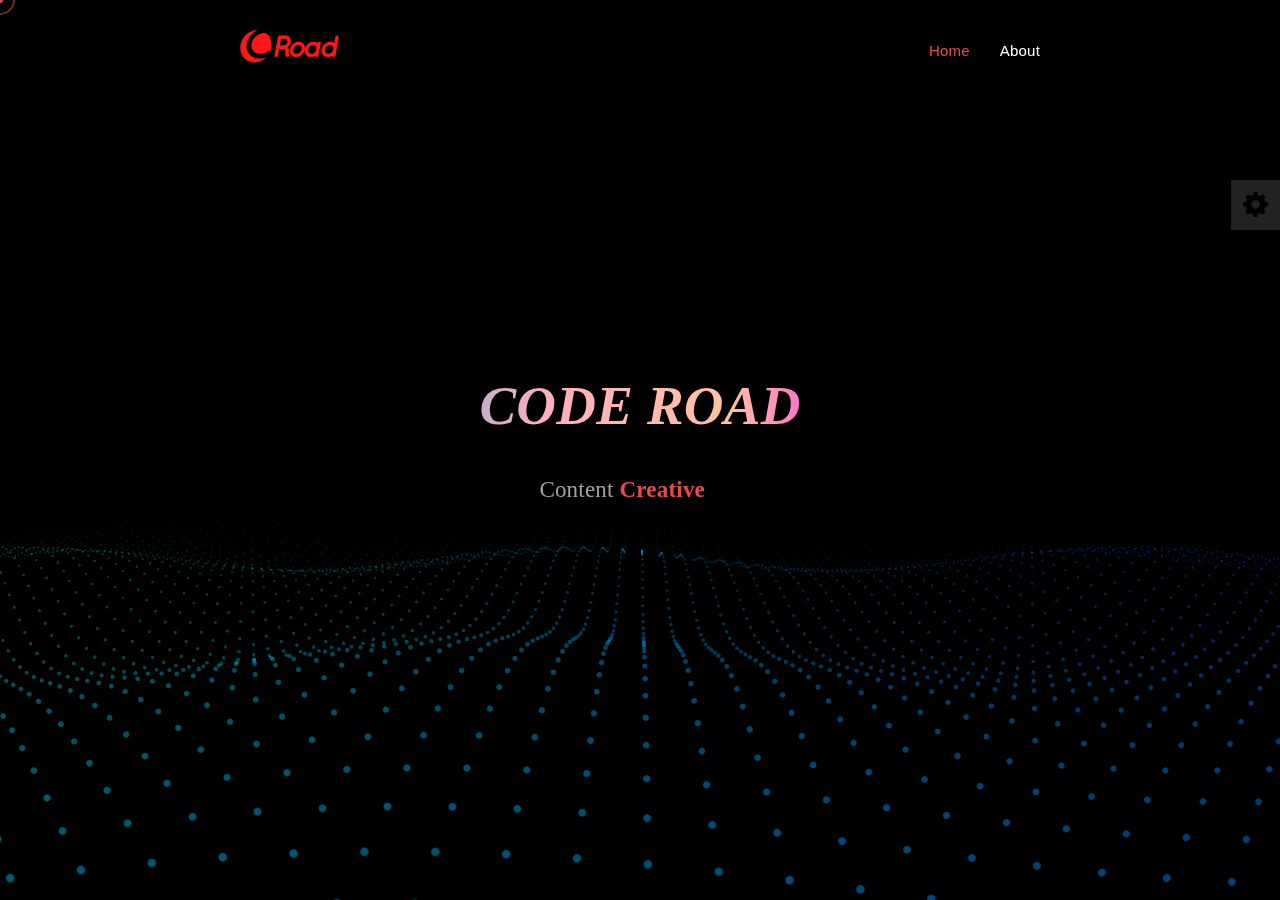
<file: index.html>
<!DOCTYPE html>
<html lang="en">
<head>
    <meta charset="UTF-8" />
    <meta name="viewport" content="width=device-width, initial-scale=1.0" />
    <meta http-equiv="X-UA-Compatible" content="ie=edge" />
    <title>Code Road | Home</title>
    <link rel="icon" href="favicon.ico"/>
    <link rel="stylesheet" href="static/css/animate.css" />
    <link rel="stylesheet" href="static/css/hamburger.css" />
    <link rel="stylesheet" href="static/css/cdheadline.css" />
    <link rel="stylesheet" href="static/css/glide.css" />
    <link rel="stylesheet" href="static/css/common.css" />
    <link rel="stylesheet" href="static/css/index.css" />
</head>
<body>
    <noscript>非常抱歉，当前浏览器不支持JavaScript</noscript>
    <script src="static/js/jquery-3.5.1.min.js"></script>
    <script src="static/js/ShaderProgram.js"></script>
    <script src="static/js/common.js"></script>
    <script src="static/js/index_make.js"></script>
    <script src="static/js/index.js"></script>
</body>
</html>
</file>
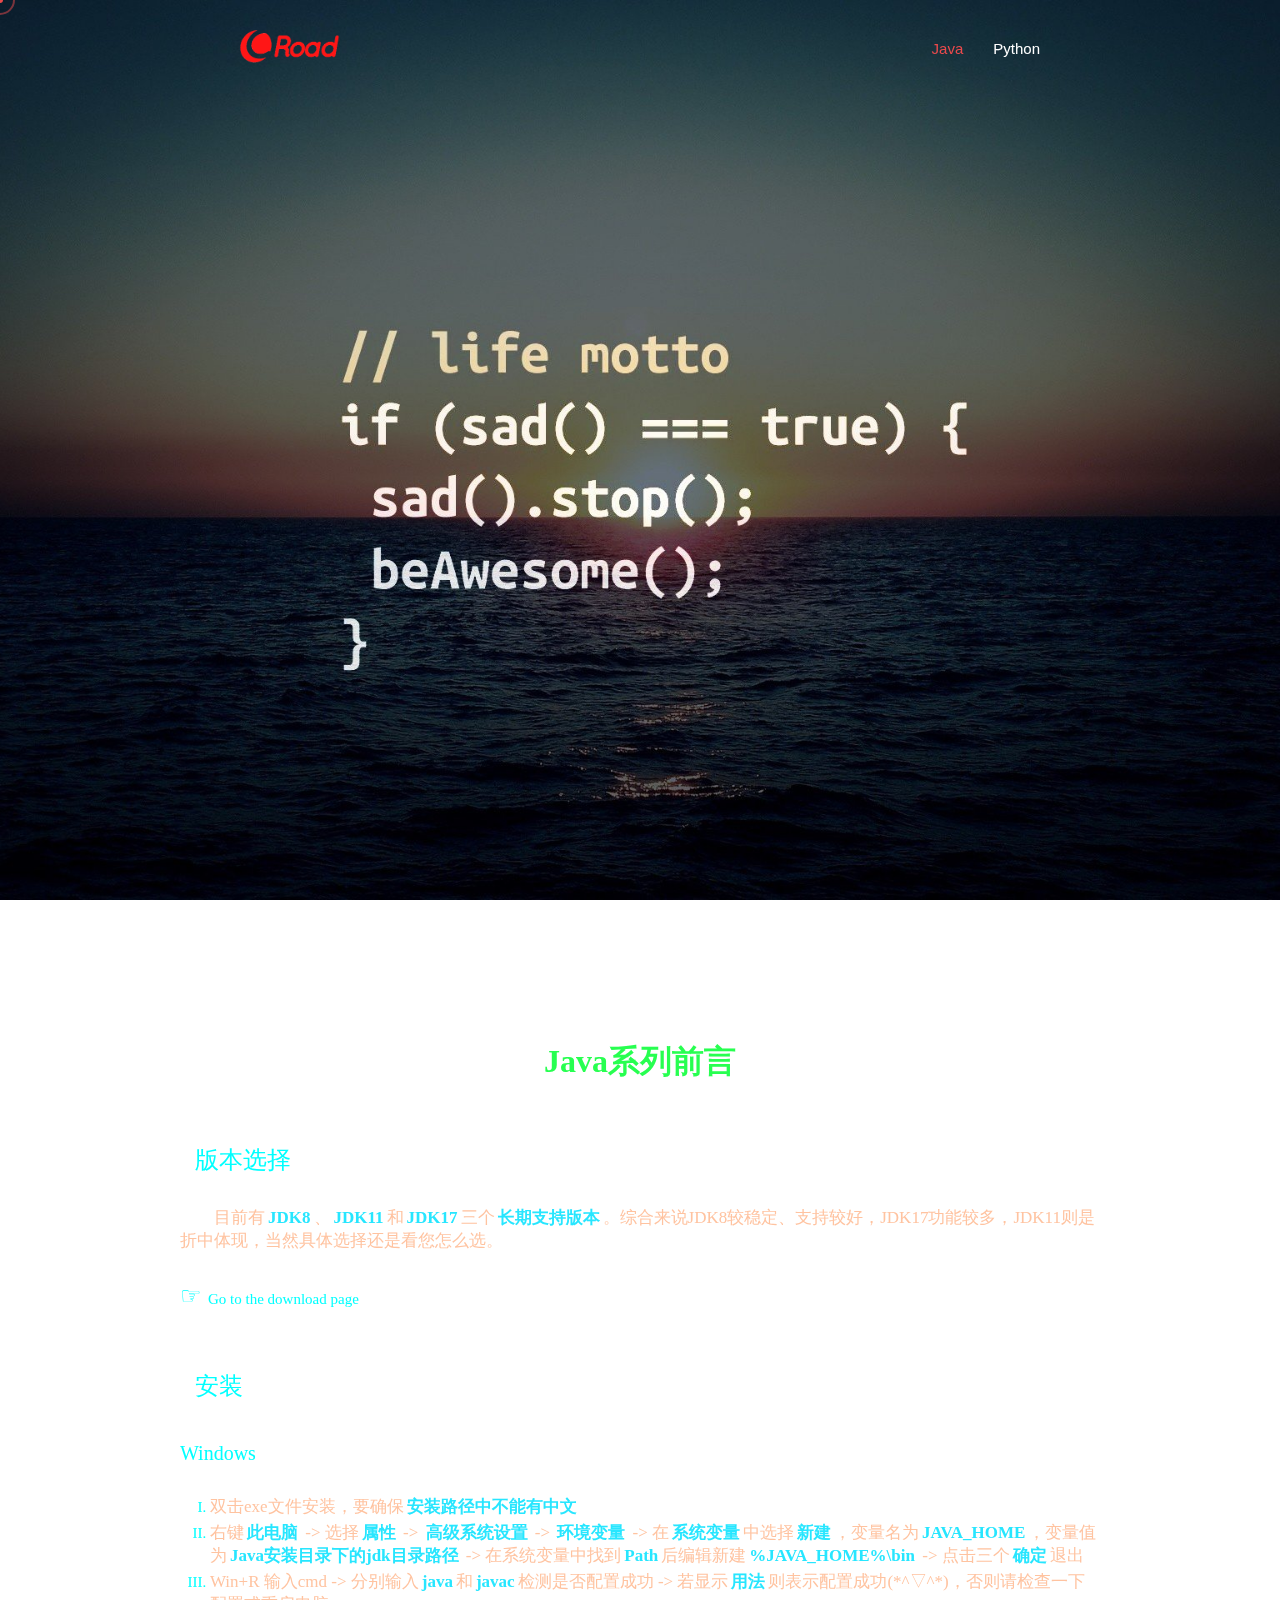
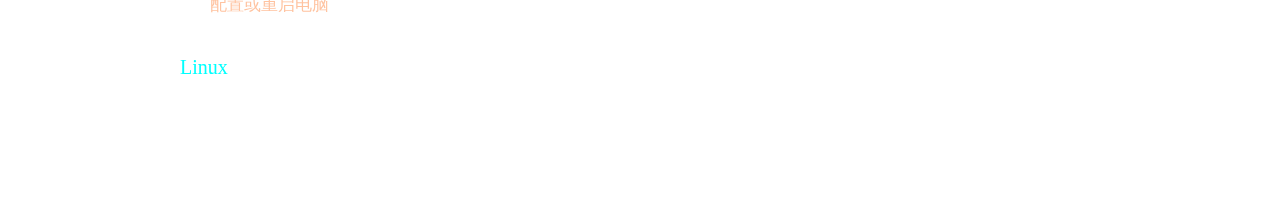
<file: study/menu.html>
<!doctype html>
<html lang="en">
<head>
    <meta charset="UTF-8">
    <meta name="viewport" content="width=device-width, initial-scale=1.0">
    <meta http-equiv="X-UA-Compatible" content="ie=edge">
    <title>Code Road | Menu</title>
    <link rel="icon" href="../favicon.ico" />
    <link rel="stylesheet" href="../static/css/animate.css" />
    <link rel="stylesheet" href="../static/css/hamburger.css" />
    <link rel="stylesheet" href="../static/css/glide.css" />
    <link rel="stylesheet" href="../static/css/atom-one-dark-reasonable.min.css" />
    <link rel="stylesheet" href="../static/css/common.css" />
    <link rel="stylesheet" href="../static/css/menu.css" />
</head>
<body>
    <noscript>非常抱歉，当前浏览器不支持JavaScript</noscript>
    <script src="../static/js/jquery-3.5.1.min.js"></script>
    <script src="../static/js/ShaderProgram.js"></script>
    <script src="../static/js/highlight.min.js"></script>
    <script src="../static/js/common.js"></script>
    <script src="../static/js/menu_make.js"></script>
    <script src="../static/js/menu.js"></script>
</body>
</html>
</file>
<file: static/css/cdheadline.css>
.cd-title {
    position: relative;
    height: 160px;
    line-height: 230px;
    text-align: center;
}
.cd-title h1 {
    font-size: 2.4rem;
    font-weight: 700;
}
@media only screen and (min-width: 768px) {
    .cd-title {
        line-height: 250px;
    }
}
@media only screen and (min-width: 1170px) {
    .cd-title {
        height: 200px;
        line-height: 300px;
    }
    .cd-title h1 {
        font-size: 3rem;
    }
}

.cd-intro {
    width: 90%;
    max-width: 768px;
    text-align: center;
}

.cd-intro {
    margin: 4em auto;
}
@media only screen and (min-width: 768px) {
    .cd-intro {
        margin: 5em auto;
    }
}
@media only screen and (min-width: 1170px) {
    .cd-intro {
        margin: 6em auto;
    }
}

/*
.cd-headline {
  font-size: 3rem;
  line-height: 1.2;
}
@media only screen and (min-width: 768px) {
  .cd-headline {
    font-size: 4.4rem;
    font-weight: 300;
  }
}
@media only screen and (min-width: 1170px) {
  .cd-headline {
    font-size: 6rem;
  }
}
*/

.cd-words-wrapper {
    display: inline-block;
    position: relative;
    text-align: left;
}
.cd-words-wrapper b {
    display: inline-block;
    position: absolute;
    white-space: nowrap;
    left: 0;
    top: 0;
}
.cd-words-wrapper b.is-visible {
    position: relative;
}
.no-js .cd-words-wrapper b {
    opacity: 0;
}
.no-js .cd-words-wrapper b.is-visible {
    opacity: 1;
}

/* --------------------------------

xrotate-1

-------------------------------- */
.cd-headline.rotate-1 .cd-words-wrapper {
    -webkit-perspective: 300px;
    -moz-perspective: 300px;
    perspective: 300px;
}
.cd-headline.rotate-1 b {
    opacity: 0;
    -webkit-transform-origin: 50% 100%;
    -moz-transform-origin: 50% 100%;
    -ms-transform-origin: 50% 100%;
    -o-transform-origin: 50% 100%;
    transform-origin: 50% 100%;
    -webkit-transform: rotateX(180deg);
    -moz-transform: rotateX(180deg);
    -ms-transform: rotateX(180deg);
    -o-transform: rotateX(180deg);
    transform: rotateX(180deg);
}
.cd-headline.rotate-1 b.is-visible {
    opacity: 1;
    -webkit-transform: rotateX(0deg);
    -moz-transform: rotateX(0deg);
    -ms-transform: rotateX(0deg);
    -o-transform: rotateX(0deg);
    transform: rotateX(0deg);
    -webkit-animation: cd-rotate-1-in 1.2s;
    -moz-animation: cd-rotate-1-in 1.2s;
    animation: cd-rotate-1-in 1.2s;
}
.cd-headline.rotate-1 b.is-hidden {
    -webkit-transform: rotateX(180deg);
    -moz-transform: rotateX(180deg);
    -ms-transform: rotateX(180deg);
    -o-transform: rotateX(180deg);
    transform: rotateX(180deg);
    -webkit-animation: cd-rotate-1-out 1.2s;
    -moz-animation: cd-rotate-1-out 1.2s;
    animation: cd-rotate-1-out 1.2s;
}

@-webkit-keyframes cd-rotate-1-in {
    0% {
        -webkit-transform: rotateX(180deg);
        opacity: 0;
    }
    35% {
        -webkit-transform: rotateX(120deg);
        opacity: 0;
    }
    65% {
        opacity: 0;
    }
    100% {
        -webkit-transform: rotateX(360deg);
        opacity: 1;
    }
}
@-moz-keyframes cd-rotate-1-in {
    0% {
        -moz-transform: rotateX(180deg);
        opacity: 0;
    }
    35% {
        -moz-transform: rotateX(120deg);
        opacity: 0;
    }
    65% {
        opacity: 0;
    }
    100% {
        -moz-transform: rotateX(360deg);
        opacity: 1;
    }
}
@keyframes cd-rotate-1-in {
    0% {
        -webkit-transform: rotateX(180deg);
        -moz-transform: rotateX(180deg);
        -ms-transform: rotateX(180deg);
        -o-transform: rotateX(180deg);
        transform: rotateX(180deg);
        opacity: 0;
    }
    35% {
        -webkit-transform: rotateX(120deg);
        -moz-transform: rotateX(120deg);
        -ms-transform: rotateX(120deg);
        -o-transform: rotateX(120deg);
        transform: rotateX(120deg);
        opacity: 0;
    }
    65% {
        opacity: 0;
    }
    100% {
        -webkit-transform: rotateX(360deg);
        -moz-transform: rotateX(360deg);
        -ms-transform: rotateX(360deg);
        -o-transform: rotateX(360deg);
        transform: rotateX(360deg);
        opacity: 1;
    }
}
@-webkit-keyframes cd-rotate-1-out {
    0% {
        -webkit-transform: rotateX(0deg);
        opacity: 1;
    }
    35% {
        -webkit-transform: rotateX(-40deg);
        opacity: 1;
    }
    65% {
        opacity: 0;
    }
    100% {
        -webkit-transform: rotateX(180deg);
        opacity: 0;
    }
}
@-moz-keyframes cd-rotate-1-out {
    0% {
        -moz-transform: rotateX(0deg);
        opacity: 1;
    }
    35% {
        -moz-transform: rotateX(-40deg);
        opacity: 1;
    }
    65% {
        opacity: 0;
    }
    100% {
        -moz-transform: rotateX(180deg);
        opacity: 0;
    }
}
@keyframes cd-rotate-1-out {
    0% {
        -webkit-transform: rotateX(0deg);
        -moz-transform: rotateX(0deg);
        -ms-transform: rotateX(0deg);
        -o-transform: rotateX(0deg);
        transform: rotateX(0deg);
        opacity: 1;
    }
    35% {
        -webkit-transform: rotateX(-40deg);
        -moz-transform: rotateX(-40deg);
        -ms-transform: rotateX(-40deg);
        -o-transform: rotateX(-40deg);
        transform: rotateX(-40deg);
        opacity: 1;
    }
    65% {
        opacity: 0;
    }
    100% {
        -webkit-transform: rotateX(180deg);
        -moz-transform: rotateX(180deg);
        -ms-transform: rotateX(180deg);
        -o-transform: rotateX(180deg);
        transform: rotateX(180deg);
        opacity: 0;
    }
}
/* --------------------------------

xtype

-------------------------------- */
.cd-headline.type .cd-words-wrapper {
    vertical-align: top;
    overflow: hidden;
}
.cd-headline.type .cd-words-wrapper::after {
    /* vertical bar */
    content: '';
    position: absolute;
    right: 0;
    top: 50%;
    bottom: auto;
    -webkit-transform: translateY(-50%);
    -moz-transform: translateY(-50%);
    -ms-transform: translateY(-50%);
    -o-transform: translateY(-50%);
    transform: translateY(-50%);
    height: 90%;
    width: 1px;
    background-color: #aebcb9;
}
.cd-headline.type .cd-words-wrapper.waiting::after {
    -webkit-animation: cd-pulse 1s infinite;
    -moz-animation: cd-pulse 1s infinite;
    animation: cd-pulse 1s infinite;
}
.cd-headline.type .cd-words-wrapper.selected {
    background-color: #aebcb9;
}
.cd-headline.type .cd-words-wrapper.selected::after {
    visibility: hidden;
}
.cd-headline.type .cd-words-wrapper.selected b {
    color: #0d0d0d;
}
.cd-headline.type b {
    visibility: hidden;
}
.cd-headline.type b.is-visible {
    visibility: visible;
}
.cd-headline.type i {
    position: absolute;
    visibility: hidden;
}
.cd-headline.type i.in {
    position: relative;
    visibility: visible;
}

@-webkit-keyframes cd-pulse {
    0% {
        -webkit-transform: translateY(-50%) scale(1);
        opacity: 1;
    }
    40% {
        -webkit-transform: translateY(-50%) scale(0.9);
        opacity: 0;
    }
    100% {
        -webkit-transform: translateY(-50%) scale(0);
        opacity: 0;
    }
}
@-moz-keyframes cd-pulse {
    0% {
        -moz-transform: translateY(-50%) scale(1);
        opacity: 1;
    }
    40% {
        -moz-transform: translateY(-50%) scale(0.9);
        opacity: 0;
    }
    100% {
        -moz-transform: translateY(-50%) scale(0);
        opacity: 0;
    }
}
@keyframes cd-pulse {
    0% {
        -webkit-transform: translateY(-50%) scale(1);
        -moz-transform: translateY(-50%) scale(1);
        -ms-transform: translateY(-50%) scale(1);
        -o-transform: translateY(-50%) scale(1);
        transform: translateY(-50%) scale(1);
        opacity: 1;
    }
    40% {
        -webkit-transform: translateY(-50%) scale(0.9);
        -moz-transform: translateY(-50%) scale(0.9);
        -ms-transform: translateY(-50%) scale(0.9);
        -o-transform: translateY(-50%) scale(0.9);
        transform: translateY(-50%) scale(0.9);
        opacity: 0;
    }
    100% {
        -webkit-transform: translateY(-50%) scale(0);
        -moz-transform: translateY(-50%) scale(0);
        -ms-transform: translateY(-50%) scale(0);
        -o-transform: translateY(-50%) scale(0);
        transform: translateY(-50%) scale(0);
        opacity: 0;
    }
}
/* --------------------------------

xrotate-2

-------------------------------- */
.cd-headline.rotate-2 .cd-words-wrapper {
    -webkit-perspective: 300px;
    -moz-perspective: 300px;
    perspective: 300px;
}
.cd-headline.rotate-2 i, .cd-headline.rotate-2 em {
    display: inline-block;
    -webkit-backface-visibility: hidden;
    backface-visibility: hidden;
}
.cd-headline.rotate-2 b {
    opacity: 0;
}
.cd-headline.rotate-2 i {
    -webkit-transform-style: preserve-3d;
    transform-style: preserve-3d;
    -webkit-transform: translateZ(-20px) rotateX(90deg);
    -moz-transform: translateZ(-20px) rotateX(90deg);
    -ms-transform: translateZ(-20px) rotateX(90deg);
    -o-transform: translateZ(-20px) rotateX(90deg);
    transform: translateZ(-20px) rotateX(90deg);
    opacity: 0;
}
.is-visible .cd-headline.rotate-2 i {
    opacity: 1;
}
.cd-headline.rotate-2 i.in {
    -webkit-animation: cd-rotate-2-in 0.4s forwards;
    -moz-animation: cd-rotate-2-in 0.4s forwards;
    animation: cd-rotate-2-in 0.4s forwards;
}
.cd-headline.rotate-2 i.out {
    -webkit-animation: cd-rotate-2-out 0.4s forwards;
    -moz-animation: cd-rotate-2-out 0.4s forwards;
    animation: cd-rotate-2-out 0.4s forwards;
}
.cd-headline.rotate-2 em {
    -webkit-transform: translateZ(20px);
    -moz-transform: translateZ(20px);
    -ms-transform: translateZ(20px);
    -o-transform: translateZ(20px);
    transform: translateZ(20px);
}

.no-csstransitions .cd-headline.rotate-2 i {
    -webkit-transform: rotateX(0deg);
    -moz-transform: rotateX(0deg);
    -ms-transform: rotateX(0deg);
    -o-transform: rotateX(0deg);
    transform: rotateX(0deg);
    opacity: 0;
}
.no-csstransitions .cd-headline.rotate-2 i em {
    -webkit-transform: scale(1);
    -moz-transform: scale(1);
    -ms-transform: scale(1);
    -o-transform: scale(1);
    transform: scale(1);
}

.no-csstransitions .cd-headline.rotate-2 .is-visible i {
    opacity: 1;
}

@-webkit-keyframes cd-rotate-2-in {
    0% {
        opacity: 0;
        -webkit-transform: translateZ(-20px) rotateX(90deg);
    }
    60% {
        opacity: 1;
        -webkit-transform: translateZ(-20px) rotateX(-10deg);
    }
    100% {
        opacity: 1;
        -webkit-transform: translateZ(-20px) rotateX(0deg);
    }
}
@-moz-keyframes cd-rotate-2-in {
    0% {
        opacity: 0;
        -moz-transform: translateZ(-20px) rotateX(90deg);
    }
    60% {
        opacity: 1;
        -moz-transform: translateZ(-20px) rotateX(-10deg);
    }
    100% {
        opacity: 1;
        -moz-transform: translateZ(-20px) rotateX(0deg);
    }
}
@keyframes cd-rotate-2-in {
    0% {
        opacity: 0;
        -webkit-transform: translateZ(-20px) rotateX(90deg);
        -moz-transform: translateZ(-20px) rotateX(90deg);
        -ms-transform: translateZ(-20px) rotateX(90deg);
        -o-transform: translateZ(-20px) rotateX(90deg);
        transform: translateZ(-20px) rotateX(90deg);
    }
    60% {
        opacity: 1;
        -webkit-transform: translateZ(-20px) rotateX(-10deg);
        -moz-transform: translateZ(-20px) rotateX(-10deg);
        -ms-transform: translateZ(-20px) rotateX(-10deg);
        -o-transform: translateZ(-20px) rotateX(-10deg);
        transform: translateZ(-20px) rotateX(-10deg);
    }
    100% {
        opacity: 1;
        -webkit-transform: translateZ(-20px) rotateX(0deg);
        -moz-transform: translateZ(-20px) rotateX(0deg);
        -ms-transform: translateZ(-20px) rotateX(0deg);
        -o-transform: translateZ(-20px) rotateX(0deg);
        transform: translateZ(-20px) rotateX(0deg);
    }
}
@-webkit-keyframes cd-rotate-2-out {
    0% {
        opacity: 1;
        -webkit-transform: translateZ(-20px) rotateX(0);
    }
    60% {
        opacity: 0;
        -webkit-transform: translateZ(-20px) rotateX(-100deg);
    }
    100% {
        opacity: 0;
        -webkit-transform: translateZ(-20px) rotateX(-90deg);
    }
}
@-moz-keyframes cd-rotate-2-out {
    0% {
        opacity: 1;
        -moz-transform: translateZ(-20px) rotateX(0);
    }
    60% {
        opacity: 0;
        -moz-transform: translateZ(-20px) rotateX(-100deg);
    }
    100% {
        opacity: 0;
        -moz-transform: translateZ(-20px) rotateX(-90deg);
    }
}
@keyframes cd-rotate-2-out {
    0% {
        opacity: 1;
        -webkit-transform: translateZ(-20px) rotateX(0);
        -moz-transform: translateZ(-20px) rotateX(0);
        -ms-transform: translateZ(-20px) rotateX(0);
        -o-transform: translateZ(-20px) rotateX(0);
        transform: translateZ(-20px) rotateX(0);
    }
    60% {
        opacity: 0;
        -webkit-transform: translateZ(-20px) rotateX(-100deg);
        -moz-transform: translateZ(-20px) rotateX(-100deg);
        -ms-transform: translateZ(-20px) rotateX(-100deg);
        -o-transform: translateZ(-20px) rotateX(-100deg);
        transform: translateZ(-20px) rotateX(-100deg);
    }
    100% {
        opacity: 0;
        -webkit-transform: translateZ(-20px) rotateX(-90deg);
        -moz-transform: translateZ(-20px) rotateX(-90deg);
        -ms-transform: translateZ(-20px) rotateX(-90deg);
        -o-transform: translateZ(-20px) rotateX(-90deg);
        transform: translateZ(-20px) rotateX(-90deg);
    }
}
/* --------------------------------

xloading-bar

-------------------------------- */
.cd-headline.loading-bar span {
    display: inline-block;
    padding: .2em 0;
}
.cd-headline.loading-bar .cd-words-wrapper {
    overflow: hidden;
    vertical-align: top;
}
.cd-headline.loading-bar .cd-words-wrapper::after {
    /* loading bar */
    content: '';
    position: absolute;
    left: 0;
    bottom: 0;
    height: 3px;
    width: 0;
    background: #0096a7;
    z-index: 2;
    -webkit-transition: width 0.3s -0.1s;
    -moz-transition: width 0.3s -0.1s;
    transition: width 0.3s -0.1s;
}
.cd-headline.loading-bar .cd-words-wrapper.is-loading::after {
    width: 100%;
    -webkit-transition: width 3s;
    -moz-transition: width 3s;
    transition: width 3s;
}
.cd-headline.loading-bar b {
    top: .2em;
    opacity: 0;
    -webkit-transition: opacity 0.3s;
    -moz-transition: opacity 0.3s;
    transition: opacity 0.3s;
}
.cd-headline.loading-bar b.is-visible {
    opacity: 1;
    top: 0;
}

/* --------------------------------

xslide

-------------------------------- */
.cd-headline.slide span {
    display: inline-block;
    padding: .2em 0;
}
.cd-headline.slide .cd-words-wrapper {
    overflow: hidden;
    vertical-align: top;
}
.cd-headline.slide b {
    opacity: 0;
    top: .2em;
}
.cd-headline.slide b.is-visible {
    top: 0;
    opacity: 1;
    -webkit-animation: slide-in 0.6s;
    -moz-animation: slide-in 0.6s;
    animation: slide-in 0.6s;
}
.cd-headline.slide b.is-hidden {
    -webkit-animation: slide-out 0.6s;
    -moz-animation: slide-out 0.6s;
    animation: slide-out 0.6s;
}

@-webkit-keyframes slide-in {
    0% {
        opacity: 0;
        -webkit-transform: translateY(-100%);
    }
    60% {
        opacity: 1;
        -webkit-transform: translateY(20%);
    }
    100% {
        opacity: 1;
        -webkit-transform: translateY(0);
    }
}
@-moz-keyframes slide-in {
    0% {
        opacity: 0;
        -moz-transform: translateY(-100%);
    }
    60% {
        opacity: 1;
        -moz-transform: translateY(20%);
    }
    100% {
        opacity: 1;
        -moz-transform: translateY(0);
    }
}
@keyframes slide-in {
    0% {
        opacity: 0;
        -webkit-transform: translateY(-100%);
        -moz-transform: translateY(-100%);
        -ms-transform: translateY(-100%);
        -o-transform: translateY(-100%);
        transform: translateY(-100%);
    }
    60% {
        opacity: 1;
        -webkit-transform: translateY(20%);
        -moz-transform: translateY(20%);
        -ms-transform: translateY(20%);
        -o-transform: translateY(20%);
        transform: translateY(20%);
    }
    100% {
        opacity: 1;
        -webkit-transform: translateY(0);
        -moz-transform: translateY(0);
        -ms-transform: translateY(0);
        -o-transform: translateY(0);
        transform: translateY(0);
    }
}
@-webkit-keyframes slide-out {
    0% {
        opacity: 1;
        -webkit-transform: translateY(0);
    }
    60% {
        opacity: 0;
        -webkit-transform: translateY(120%);
    }
    100% {
        opacity: 0;
        -webkit-transform: translateY(100%);
    }
}
@-moz-keyframes slide-out {
    0% {
        opacity: 1;
        -moz-transform: translateY(0);
    }
    60% {
        opacity: 0;
        -moz-transform: translateY(120%);
    }
    100% {
        opacity: 0;
        -moz-transform: translateY(100%);
    }
}
@keyframes slide-out {
    0% {
        opacity: 1;
        -webkit-transform: translateY(0);
        -moz-transform: translateY(0);
        -ms-transform: translateY(0);
        -o-transform: translateY(0);
        transform: translateY(0);
    }
    60% {
        opacity: 0;
        -webkit-transform: translateY(120%);
        -moz-transform: translateY(120%);
        -ms-transform: translateY(120%);
        -o-transform: translateY(120%);
        transform: translateY(120%);
    }
    100% {
        opacity: 0;
        -webkit-transform: translateY(100%);
        -moz-transform: translateY(100%);
        -ms-transform: translateY(100%);
        -o-transform: translateY(100%);
        transform: translateY(100%);
    }
}
/* --------------------------------

xclip

-------------------------------- */
.cd-headline.clip span {
    display: inline-block;
    padding: .2em 0;
}
.cd-headline.clip .cd-words-wrapper {
    overflow: hidden;
    vertical-align: top;
}
.cd-headline.clip .cd-words-wrapper::after {
    /* line */
    content: '';
    position: absolute;
    top: 0;
    right: 0;
    width: 2px;
    height: 100%;
    background-color: #aebcb9;
}
.cd-headline.clip b {
    opacity: 0;
}
.cd-headline.clip b.is-visible {
    opacity: 1;
}

/* --------------------------------

xzoom

-------------------------------- */
.cd-headline.zoom .cd-words-wrapper {
    -webkit-perspective: 300px;
    -moz-perspective: 300px;
    perspective: 300px;
}
.cd-headline.zoom b {
    opacity: 0;
}
.cd-headline.zoom b.is-visible {
    opacity: 1;
    -webkit-animation: zoom-in 0.8s;
    -moz-animation: zoom-in 0.8s;
    animation: zoom-in 0.8s;
}
.cd-headline.zoom b.is-hidden {
    -webkit-animation: zoom-out 0.8s;
    -moz-animation: zoom-out 0.8s;
    animation: zoom-out 0.8s;
}

@-webkit-keyframes zoom-in {
    0% {
        opacity: 0;
        -webkit-transform: translateZ(100px);
    }
    100% {
        opacity: 1;
        -webkit-transform: translateZ(0);
    }
}
@-moz-keyframes zoom-in {
    0% {
        opacity: 0;
        -moz-transform: translateZ(100px);
    }
    100% {
        opacity: 1;
        -moz-transform: translateZ(0);
    }
}
@keyframes zoom-in {
    0% {
        opacity: 0;
        -webkit-transform: translateZ(100px);
        -moz-transform: translateZ(100px);
        -ms-transform: translateZ(100px);
        -o-transform: translateZ(100px);
        transform: translateZ(100px);
    }
    100% {
        opacity: 1;
        -webkit-transform: translateZ(0);
        -moz-transform: translateZ(0);
        -ms-transform: translateZ(0);
        -o-transform: translateZ(0);
        transform: translateZ(0);
    }
}
@-webkit-keyframes zoom-out {
    0% {
        opacity: 1;
        -webkit-transform: translateZ(0);
    }
    100% {
        opacity: 0;
        -webkit-transform: translateZ(-100px);
    }
}
@-moz-keyframes zoom-out {
    0% {
        opacity: 1;
        -moz-transform: translateZ(0);
    }
    100% {
        opacity: 0;
        -moz-transform: translateZ(-100px);
    }
}
@keyframes zoom-out {
    0% {
        opacity: 1;
        -webkit-transform: translateZ(0);
        -moz-transform: translateZ(0);
        -ms-transform: translateZ(0);
        -o-transform: translateZ(0);
        transform: translateZ(0);
    }
    100% {
        opacity: 0;
        -webkit-transform: translateZ(-100px);
        -moz-transform: translateZ(-100px);
        -ms-transform: translateZ(-100px);
        -o-transform: translateZ(-100px);
        transform: translateZ(-100px);
    }
}
/* --------------------------------

xrotate-3

-------------------------------- */
.cd-headline.rotate-3 .cd-words-wrapper {
    -webkit-perspective: 300px;
    -moz-perspective: 300px;
    perspective: 300px;
}
.cd-headline.rotate-3 b {
    opacity: 0;
}
.cd-headline.rotate-3 i {
    display: inline-block;
    -webkit-transform: rotateY(180deg);
    -moz-transform: rotateY(180deg);
    -ms-transform: rotateY(180deg);
    -o-transform: rotateY(180deg);
    transform: rotateY(180deg);
    -webkit-backface-visibility: hidden;
    backface-visibility: hidden;
}
.is-visible .cd-headline.rotate-3 i {
    -webkit-transform: rotateY(0deg);
    -moz-transform: rotateY(0deg);
    -ms-transform: rotateY(0deg);
    -o-transform: rotateY(0deg);
    transform: rotateY(0deg);
}
.cd-headline.rotate-3 i.in {
    -webkit-animation: cd-rotate-3-in 0.6s forwards;
    -moz-animation: cd-rotate-3-in 0.6s forwards;
    animation: cd-rotate-3-in 0.6s forwards;
}
.cd-headline.rotate-3 i.out {
    -webkit-animation: cd-rotate-3-out 0.6s forwards;
    -moz-animation: cd-rotate-3-out 0.6s forwards;
    animation: cd-rotate-3-out 0.6s forwards;
}

.no-csstransitions .cd-headline.rotate-3 i {
    -webkit-transform: rotateY(0deg);
    -moz-transform: rotateY(0deg);
    -ms-transform: rotateY(0deg);
    -o-transform: rotateY(0deg);
    transform: rotateY(0deg);
    opacity: 0;
}

.no-csstransitions .cd-headline.rotate-3 .is-visible i {
    opacity: 1;
}

@-webkit-keyframes cd-rotate-3-in {
    0% {
        -webkit-transform: rotateY(180deg);
    }
    100% {
        -webkit-transform: rotateY(0deg);
    }
}
@-moz-keyframes cd-rotate-3-in {
    0% {
        -moz-transform: rotateY(180deg);
    }
    100% {
        -moz-transform: rotateY(0deg);
    }
}
@keyframes cd-rotate-3-in {
    0% {
        -webkit-transform: rotateY(180deg);
        -moz-transform: rotateY(180deg);
        -ms-transform: rotateY(180deg);
        -o-transform: rotateY(180deg);
        transform: rotateY(180deg);
    }
    100% {
        -webkit-transform: rotateY(0deg);
        -moz-transform: rotateY(0deg);
        -ms-transform: rotateY(0deg);
        -o-transform: rotateY(0deg);
        transform: rotateY(0deg);
    }
}
@-webkit-keyframes cd-rotate-3-out {
    0% {
        -webkit-transform: rotateY(0);
    }
    100% {
        -webkit-transform: rotateY(-180deg);
    }
}
@-moz-keyframes cd-rotate-3-out {
    0% {
        -moz-transform: rotateY(0);
    }
    100% {
        -moz-transform: rotateY(-180deg);
    }
}
@keyframes cd-rotate-3-out {
    0% {
        -webkit-transform: rotateY(0);
        -moz-transform: rotateY(0);
        -ms-transform: rotateY(0);
        -o-transform: rotateY(0);
        transform: rotateY(0);
    }
    100% {
        -webkit-transform: rotateY(-180deg);
        -moz-transform: rotateY(-180deg);
        -ms-transform: rotateY(-180deg);
        -o-transform: rotateY(-180deg);
        transform: rotateY(-180deg);
    }
}
/* --------------------------------

xscale

-------------------------------- */
.cd-headline.scale b {
    opacity: 0;
}
.cd-headline.scale i {
    display: inline-block;
    opacity: 0;
    -webkit-transform: scale(0);
    -moz-transform: scale(0);
    -ms-transform: scale(0);
    -o-transform: scale(0);
    transform: scale(0);
}
.is-visible .cd-headline.scale i {
    opacity: 1;
}
.cd-headline.scale i.in {
    -webkit-animation: scale-up 0.6s forwards;
    -moz-animation: scale-up 0.6s forwards;
    animation: scale-up 0.6s forwards;
}
.cd-headline.scale i.out {
    -webkit-animation: scale-down 0.6s forwards;
    -moz-animation: scale-down 0.6s forwards;
    animation: scale-down 0.6s forwards;
}

.no-csstransitions .cd-headline.scale i {
    -webkit-transform: scale(1);
    -moz-transform: scale(1);
    -ms-transform: scale(1);
    -o-transform: scale(1);
    transform: scale(1);
    opacity: 0;
}

.no-csstransitions .cd-headline.scale .is-visible i {
    opacity: 1;
}

@-webkit-keyframes scale-up {
    0% {
        -webkit-transform: scale(0);
        opacity: 0;
    }
    60% {
        -webkit-transform: scale(1.2);
        opacity: 1;
    }
    100% {
        -webkit-transform: scale(1);
        opacity: 1;
    }
}
@-moz-keyframes scale-up {
    0% {
        -moz-transform: scale(0);
        opacity: 0;
    }
    60% {
        -moz-transform: scale(1.2);
        opacity: 1;
    }
    100% {
        -moz-transform: scale(1);
        opacity: 1;
    }
}
@keyframes scale-up {
    0% {
        -webkit-transform: scale(0);
        -moz-transform: scale(0);
        -ms-transform: scale(0);
        -o-transform: scale(0);
        transform: scale(0);
        opacity: 0;
    }
    60% {
        -webkit-transform: scale(1.2);
        -moz-transform: scale(1.2);
        -ms-transform: scale(1.2);
        -o-transform: scale(1.2);
        transform: scale(1.2);
        opacity: 1;
    }
    100% {
        -webkit-transform: scale(1);
        -moz-transform: scale(1);
        -ms-transform: scale(1);
        -o-transform: scale(1);
        transform: scale(1);
        opacity: 1;
    }
}
@-webkit-keyframes scale-down {
    0% {
        -webkit-transform: scale(1);
        opacity: 1;
    }
    60% {
        -webkit-transform: scale(0);
        opacity: 0;
    }
}
@-moz-keyframes scale-down {
    0% {
        -moz-transform: scale(1);
        opacity: 1;
    }
    60% {
        -moz-transform: scale(0);
        opacity: 0;
    }
}
@keyframes scale-down {
    0% {
        -webkit-transform: scale(1);
        -moz-transform: scale(1);
        -ms-transform: scale(1);
        -o-transform: scale(1);
        transform: scale(1);
        opacity: 1;
    }
    60% {
        -webkit-transform: scale(0);
        -moz-transform: scale(0);
        -ms-transform: scale(0);
        -o-transform: scale(0);
        transform: scale(0);
        opacity: 0;
    }
}
/* --------------------------------

xpush

-------------------------------- */
.cd-headline.push b {
    opacity: 0;
}
.cd-headline.push b.is-visible {
    opacity: 1;
    -webkit-animation: push-in 0.6s;
    -moz-animation: push-in 0.6s;
    animation: push-in 0.6s;
}
.cd-headline.push b.is-hidden {
    -webkit-animation: push-out 0.6s;
    -moz-animation: push-out 0.6s;
    animation: push-out 0.6s;
}

@-webkit-keyframes push-in {
    0% {
        opacity: 0;
        -webkit-transform: translateX(-100%);
    }
    60% {
        opacity: 1;
        -webkit-transform: translateX(10%);
    }
    100% {
        opacity: 1;
        -webkit-transform: translateX(0);
    }
}
@-moz-keyframes push-in {
    0% {
        opacity: 0;
        -moz-transform: translateX(-100%);
    }
    60% {
        opacity: 1;
        -moz-transform: translateX(10%);
    }
    100% {
        opacity: 1;
        -moz-transform: translateX(0);
    }
}
@keyframes push-in {
    0% {
        opacity: 0;
        -webkit-transform: translateX(-100%);
        -moz-transform: translateX(-100%);
        -ms-transform: translateX(-100%);
        -o-transform: translateX(-100%);
        transform: translateX(-100%);
    }
    60% {
        opacity: 1;
        -webkit-transform: translateX(10%);
        -moz-transform: translateX(10%);
        -ms-transform: translateX(10%);
        -o-transform: translateX(10%);
        transform: translateX(10%);
    }
    100% {
        opacity: 1;
        -webkit-transform: translateX(0);
        -moz-transform: translateX(0);
        -ms-transform: translateX(0);
        -o-transform: translateX(0);
        transform: translateX(0);
    }
}
@-webkit-keyframes push-out {
    0% {
        opacity: 1;
        -webkit-transform: translateX(0);
    }
    60% {
        opacity: 0;
        -webkit-transform: translateX(110%);
    }
    100% {
        opacity: 0;
        -webkit-transform: translateX(100%);
    }
}
@-moz-keyframes push-out {
    0% {
        opacity: 1;
        -moz-transform: translateX(0);
    }
    60% {
        opacity: 0;
        -moz-transform: translateX(110%);
    }
    100% {
        opacity: 0;
        -moz-transform: translateX(100%);
    }
}
@keyframes push-out {
    0% {
        opacity: 1;
        -webkit-transform: translateX(0);
        -moz-transform: translateX(0);
        -ms-transform: translateX(0);
        -o-transform: translateX(0);
        transform: translateX(0);
    }
    60% {
        opacity: 0;
        -webkit-transform: translateX(110%);
        -moz-transform: translateX(110%);
        -ms-transform: translateX(110%);
        -o-transform: translateX(110%);
        transform: translateX(110%);
    }
    100% {
        opacity: 0;
        -webkit-transform: translateX(100%);
        -moz-transform: translateX(100%);
        -ms-transform: translateX(100%);
        -o-transform: translateX(100%);
        transform: translateX(100%);
    }
}
</file>
<file: static/css/common.css>
/* 去除margin和padding */
* {
    margin: 0;
    padding: 0;
    box-sizing: border-box;
}

/* body x轴溢出不可见 */
body {
    overflow-x: hidden;
}

/* 链接去除装饰 */
a {
    text-decoration: none;
}

/* 去除li标签小圆点 */
li {
    list-style: none;
}

/* 左浮动 */
.fl {
    float: left;
}

/* 右浮动 */
.fr {
    float: right;
}

/* 清除浮动带来的父元素塌陷问题 */
.clearFlow::before,
.clearFlow::after {
    content: '';
    display: table;
}

.clearFlow::after {
    clear: both;
}

.clearFlow {
    *zoom: 1
}

/* 取消选择样式 */
::selection {
    background: transparent;
}

/* input填写字样式 */
::-webkit-input-placeholder {
    color: #A2A2A2;
}

::-moz-placeholder {
    color: #A2A2A2;
    opacity:  1;
}

::-ms-input-placeholder {
    color: #A2A2A2;
}

::placeholder {
    color: #A2A2A2;
}

/* 滚动条样式 */
::-webkit-scrollbar {
    width: 16px;
    background: transparent;
}

/* 轨道 */
::-webkit-scrollbar-track {
    -webkit-border-radius: 8px;
    -moz-border-radius: 8px;
    border-radius: 8px;
    background-color: transparent;
}

/* 滑块 */
::-webkit-scrollbar-thumb {
    -webkit-border-radius: 8px;
    -moz-border-radius: 8px;
    border-radius: 8px;
    background-image: linear-gradient(to top, #a8edea 0%, #fed6e3 100%);
}

/* 鼠标跟随物 */
.mouse-cursor {
    position: fixed;
    left: 0;
    top: 0;
    pointer-events: none;
    border-radius: 50%;
    -webkit-transform: translateZ(0);
    -moz-transform: translateZ(0);
    -ms-transform: translateZ(0);
    -o-transform: translateZ(0);
    transform: translateZ(0);
    visibility: hidden;
}

.cursor-inner {
    margin-left: -3px;
    margin-top: -3px;
    width: 6px;
    height: 6px;
    z-index: 100;
    background-color: #eb4a4c;
    -webkit-transition: width .3s ease-in-out, height .3s ease-in-out, margin .3s ease-in-out, opacity .3s ease-in-out;
    -moz-transition: width .3s ease-in-out, height .3s ease-in-out, margin .3s ease-in-out, opacity .3s ease-in-out;
    -o-transition: width .3s ease-in-out, height .3s ease-in-out, margin .3s ease-in-out, opacity .3s ease-in-out;
    transition: width .3s ease-in-out, height .3s ease-in-out, margin .3s ease-in-out, opacity .3s ease-in-out;
}

.cursor-inner.cursor-hover {
    margin-left: -40px;
    margin-top: -40px;
    width: 80px;
    height: 80px;
    background-color: #eb4a4c;
    opacity: .3;
}

.cursor-outer {
    margin-left: -15px;
    margin-top: -15px;
    width: 30px;
    height: 30px;
    border: 2px solid #eb4a4c;
    z-index: 100;
    opacity: .5;
    -webkit-transition: all .08s ease-out;
    -moz-transition: all .08s ease-out;
    -o-transition: all .08s ease-out;
    transition: all .08s ease-out;
}

.cursor-outer.cursor-hover {
    opacity: 0;
}

.wrap[data-cursor="hide"] .mouse-cursor {
    display: none;
    opacity: 0;
    visibility: hidden;
    position: absolute;
    z-index: -1111;
}

/* 定义--main-color */
:root {
    --main-color: #eb4a4c;
}

/* 目录样式 */
.computer_menu {
    position: fixed;
    width: 900px;
    -webkit-transform: translateX(-50%);
    -moz-transform: translateX(-50%);
    -ms-transform: translateX(-50%);
    -o-transform: translateX(-50%);
    transform: translateX(-50%);
    left: 50%;
    z-index: 15;
}

.computer_menu .container {
    display: flex;
    width: 100%;
    height: auto;
    float: left;
    padding-top: 40px;
    align-items: center;
    justify-content: space-between;
    clear: both;
}

.computer_menu .logo img {
    max-width: 100px;
}

.computer_menu .menu li {
    display: inline-block;
    margin: 0 30px 0 0;
}

.computer_menu .menu li:last-child {
    margin-right: 0;
}

.computer_menu .menu a {
    color: #fff;
    font-weight: 500;
    font-family: "Poppins", sans-serif;
    -webkit-transition: all .3s ease;
    -moz-transition: all .3s ease;
    -o-transition: all .3s ease;
    transition: all .3s ease;
}

.computer_menu .menu li.active a {
    color: var(--main-color);
}

.computer_menu .menu li a:hover {
    color: var(--main-color);
}

.mobile_menu {
    position: fixed;
    top: 50px;
    right: -200px;
    height: 100vh;
    width: 200px;
    -webkit-transition: all .3s ease;
    -moz-transition: all .3s ease;
    -o-transition: all .3s ease;
    transition: all .3s ease;
    z-index: 15;
}

.mobile_menu.opened {
    right: 0;
}

.mobile_menu .container {
    position: relative;
    width: 100%;
    height: 100%;
    text-align: right;
    padding: 50px 20px 20px;
}

.mobile_menu .menu {
    float: left;
    width: 100%;
    height: auto;
    clear: both;
}

.mobile_menu .menu li {
    margin: 0 0 7px;
}

.mobile_menu .menu li a {
    color: #fff;
    font-family: "Poppins", sans-serif;
}

.mobile_menu .menu li.active a {
    color: var(--main-color);
}

.top_bar {
    display: none;
    position: fixed;
    top: 0;
    left: 0;
    right: 0;
    height: 50px;
    background-color: transparent;
    z-index: 15;
}

.top_bar .top_bar_inner {
    display: flex;
    width: 100%;
    height: 100%;
    align-items: center;
    justify-content: space-between;
    padding: 0 20px;
    clear: both;
}

.top_bar .logo img {
    max-width: 100px;
    max-height: 40px;
}

.top_bar .hamburger {
    padding: 0;
}

.top_bar .hamburger-inner,
.top_bar .hamburger-inner::after,
.top_bar .hamburger-inner::before {
    width: 30px;
    height: 2px;
    background-color: #fff;
}

.top_bar .hamburger.is-active .hamburger-inner,
.top_bar .hamburger.is-active .hamburger-inner::after,
.top_bar .hamburger.is-active .hamburger-inner::before {
    background-color: #fff;
}

.top_bar .trigger {
    position: relative;
    top: 5px;
}

.top_bar .hamburger-box {
    width: 30px;
}

.section {
    position: absolute;
    top: 0;
    bottom: 0;
    left: 0;
    right: 0;
    overflow: hidden;
    overflow-y: scroll;
    opacity: 0;
    visibility: hidden;
    -webkit-transition: visibility .5s linear, opacity 0s linear;
    -moz-transition: visibility .5s linear, opacity 0s linear;
    -o-transition: visibility .5s linear, opacity 0s linear;
    transition: visibility .5s linear, opacity 0s linear;
    z-index: 8;
}

.section.animated {
    opacity: 1;
    visibility: visible;
    z-index: 9;
}

.section.active {
    opacity: 1;
    visibility: visible;
    z-index: 10;
}

.section.hidden {
    opacity: 0;
    visibility: hidden;
    z-index: 9;
}

.section::-webkit-scrollbar {
    width: 0;
}

.section .section_inner {
    display: flex;
    position: relative;
    width: 100%;
    min-height: 100%;
    align-items: center;
}

.content {
    position: fixed;
    width: 900px;
    top: 100px;
    bottom: 100px;
    left: 50%;
    -webkit-transform: translateX(-50%);
    -moz-transform: translateX(-50%);
    -ms-transform: translateX(-50%);
    -o-transform: translateX(-50%);
    transform: translateX(-50%);
}

pre code {
    font-size: 16px;
}

.hljs {
    margin-top: 10px;
    padding: 10px;
}

@media (max-width: 1400px) {
    body {
        font-size: 15px;
    }
    .computer_menu {
        width: 800px;
    }
    .computer_menu .container {
        padding-top: 30px;
    }
    .mobile_menu {
        display: none;
    }
}

@media (max-width: 1040px) {
    .computer_menu {
        display: none;
    }

    .top_bar,
    .mobile_menu {
        display: block;
    }
}
</file>
<file: static/css/index.css>
body {
    line-height: 1.7;
    background-color: #000;
    letter-spacing: .2px;
    -ms-word-wrap: break-word;
    word-wrap: break-word;
    font-weight: 400;
    color: #A2A2A2;
}

img.svg {
    width: 15px;
    height: 15px;
}

/* header样式 */
header[role="banner"] {
    position: relative;
    width: 100vw;
    height: 100vh;
    overflow: auto;
}

/* 波浪样式 */
.waves {
    position: fixed;
    top: 0;
    bottom: 0;
    left: 0;
    right: 0;
    z-index: -1;
}

/* 内容样式 */
.home {
    float: left;
    width: 100%;
    height: auto;
    text-align: center;
    clear: both;
}

.home .name {
    margin-bottom: 20px;
    font-size: 72px;
    font-weight: 700;
    font-style: italic;
    text-transform: uppercase;
    background-image: -webkit-linear-gradient(
            left,
            #37ecba 0%,
            #72afd3 10%,
            #ffafbd 20%,
            #ffc3a0 30%,
            #fc00ff 40%,
            #00dbde 50%,
            #fc00ff 60%,
            #ffc3a0 70%,
            #ffafbd 80%,
            #72afd3 90%,
            #37ecba 100%);
    -webkit-text-fill-color: transparent;
    -webkit-background-clip: text;
    -webkit-background-size: 200% 100%;
    background-size: 200% 100%;
    -webkit-animation: move-animation 8s linear infinite;
    -moz-animation: move-animation 8s linear infinite;
    -o-animation: move-animation 8s linear infinite;
    animation: move-animation 8s linear infinite;
}

.home .ct {
    font-size: 25px;
    font-weight: 500;
    color: #a2a2a2;
    margin-bottom: 40px;
}

.home .ct b {
    color: var(--main-color);
    font-weight: 600;
}

.about {
    display: flex;
    float: left;
    width: 100%;
    height: auto;
    clear: both;
}

.about .left {
    width: 40%;
}

.about .left .image {
    position: relative;
}

.about .left .image img {
    -webkit-border-radius: 10px;
    -moz-border-radius: 10px;
    border-radius: 10px;
}

.about .right {
    width: 60%;
    padding-left: 100px;
}

.about .right .short {
    float: left;
    margin-bottom: 24px;
    border-bottom: 1px dashed rgba(255, 255, 255, .15);
    padding-bottom: 30px;
    width: 100%;
}

.about .right .short .name {
    text-transform: uppercase;
    margin-bottom: 15px;
    font-size: 40px;
    font-weight: 700;
    background-image: -webkit-linear-gradient(
            left,
            #37ecba 0%,
            #72afd3 10%,
            #ffafbd 20%,
            #ffc3a0 30%,
            #fc00ff 40%,
            #00dbde 50%,
            #fc00ff 60%,
            #ffc3a0 70%,
            #ffafbd 80%,
            #72afd3 90%,
            #37ecba 100%);
    -webkit-text-fill-color: transparent;
    -webkit-background-clip: text;
    -webkit-background-size: 200% 100%;
    background-size: 200% 100%;
    -webkit-animation: move-animation 8s linear infinite;
    -moz-animation: move-animation 8s linear infinite;
    -o-animation: move-animation 8s linear infinite;
    animation: move-animation 8s linear infinite;
}

.about .right .short .ct {
    font-size: 18px;
    font-weight: 400;
    color: #a2a2a2;
}

.about .right .short .ct b {
    color: var(--main-color);
    font-weight: 400;
}

.about .right .text {
    float: left;
    margin-bottom: 36px;
    width: 100%;
}

.about .right .text p {
    margin-bottom: 15px;
    color: #63ff37;
    text-align: justify;
    text-indent: 2em;
}

.content p span {
    font-style: italic;
    color: deeppink;
}

.content p span.highlight {
    color: palevioletred;
}

.content p a {
    background: -webkit-linear-gradient(
            left,
            palevioletred 0%,
            deeppink 10%,
            #ffafbd 20%,
            #ffc3a0 30%,
            #fc00ff 40%,
            #00dbde 50%,
            #fc00ff 60%,
            #ffc3a0 70%,
            #ffafbd 80%,
            deeppink 90%,
            palevioletred 100%);
    -webkit-text-fill-color: transparent;
    -webkit-background-clip: text;
    -webkit-background-size: 200% 100%;
    background-size: 200% 100%;
    -webkit-animation: move-animation 8s linear infinite;
    -moz-animation: move-animation 8s linear infinite;
    -o-animation: move-animation 8s linear infinite;
    animation: move-animation 8s linear infinite;
}

/* settings样式 */
.settings {
    position: fixed;
    z-index: 10;
    top: 20%;
    right: -200px;
    width: 200px;
    background-color: #222;
    padding: 40px 20px 33px 30px;
    -webkit-transition: all .3s ease;
    -moz-transition: all .3s ease;
    -o-transition: all .3s ease;
    transition: all .3s ease;
}

.settings.opened {
    right: 0;
}

.settings .wrapper {
    float: left;
    width: 100%;
    height: auto;
    clear: both;
}

.settings .icon {
    position: absolute;
    top: 0;
    right: 100%;
    padding: 12px 12px 4px;
    background-color: #222;
    cursor: pointer;
}

.settings .icon .svg {
    color: #fff;
    width: 25px;
    height: 25px;
    -webkit-animation: fa-spin 2s infinite linear;
    -o-animation: fa-spin 2s infinite linear;
    animation: fa-spin 2s infinite linear;
}

.settings .title {
    display: inline-block;
    position: relative;
    font-family: "Poppins", sans-serif;
    font-weight: 600;
    font-size: 14px;
}

.settings .title::before {
    content: '';
    position: absolute;
    left: 0;
    bottom: 0;
    width: 100%;
    height: 1px;
    background-color: rgba(255, 255, 255, .2);
}

.settings .colors {
    margin: 0 0 22px;
    padding-top: 32px;
}

.settings .colors li {
    display: inline-block;
    margin-right: 6px;
}

.settings .colors li a {
    display: inline-block;
    width: 30px;
    height: 30px;
    -webkit-border-radius: 100%;
    -moz-border-radius: 100%;
    border-radius: 100%;
}

.settings .cursor {
    padding-top: 15px;
}

.settings .cursor li {
    margin: 0 20px 0 0;
    display: inline-block;
}

.settings .cursor li a {
    color: #fff;
    opacity: .4;
    font-weight: 600;
}

.settings .cursor li a.showme {
    opacity: 1;
}

.settings .cursor li:nth-child(1) a {
    display: inline-block;
    position: relative;
    width: 30px;
    height: 30px;
    border: 2px solid #fff;
    border-radius: 100%;
}

.settings .cursor li:nth-child(1) a::before {
    content: '';
    position: absolute;
    width: 4px;
    height: 4px;
    left: 50%;
    top: 50%;
    -webkit-border-radius: 100%;
    -moz-border-radius: 100%;
    border-radius: 100%;
    background-color: #fff;
    -webkit-transform: translate(-50%, -50%);
    -moz-transform: translate(-50%, -50%);
    -ms-transform: translate(-50%, -50%);
    -o-transform: translate(-50%, -50%);
    transform: translate(-50%, -50%);
}

.settings .cursor li .svg {
    width: 25px;
    height: 25px;
    color: #fff;
}

.settings .cursor li:nth-child(2) {
    position: relative;
    top: -2px;
}

/* 左右移动背景位置以达到字体颜色变换效果 */
@-webkit-keyframes move-animation {
    0% {
        background-position: 0  0;
    }
    50% {
        background-position: -100% 0;
    }
    100% {
        background-position: 0  0;
    }
}

@-moz-keyframes move-animation {
    0% {
        background-position: 0  0;
    }
    50% {
        background-position: -100% 0;
    }
    100% {
        background-position: 0  0;
    }
}

@-ms-keyframes move-animation {
    0% {
        background-position: 0  0;
    }
    50% {
        background-position: -100% 0;
    }
    100% {
        background-position: 0  0;
    }
}

@-o-keyframes move-animation {
    0% {
        background-position: 0  0;
    }
    50% {
        background-position: -100% 0;
    }
    100% {
        background-position: 0  0;
    }
}

@-khtml-keyframes move-animation {
    0% {
        background-position: 0  0;
    }
    50% {
        background-position: -100% 0;
    }
    100% {
        background-position: 0  0;
    }
}

@keyframes move-animation {
    0% {
        background-position: 0  0;
    }
    50% {
        background-position: -100% 0;
    }
    100% {
        background-position: 0  0;
    }
}

/* 显示或隐藏| */
@-webkit-keyframes hidden-or-show-line {
    0% {
        color: cornflowerblue;
    }
    50% {
        color: transparent;
    }
    100% {
        color: cornflowerblue;
    }
}

@-moz-keyframes hidden-or-show-line {
    0% {
        color: cornflowerblue;
    }
    50% {
        color: transparent;
    }
    100% {
        color: cornflowerblue;
    }
}

@-ms-keyframes hidden-or-show-line {
    0% {
        color: cornflowerblue;
    }
    50% {
        color: transparent;
    }
    100% {
        color: cornflowerblue;
    }
}

@-o-keyframes hidden-or-show-line {
    0% {
        color: cornflowerblue;
    }
    50% {
        color: transparent;
    }
    100% {
        color: cornflowerblue;
    }
}

@-khtml-keyframes hidden-or-show-line {
    0% {
        color: cornflowerblue;
    }
    50% {
        color: transparent;
    }
    100% {
        color: cornflowerblue;
    }
}

@keyframes hidden-or-show-line {
    0% {
        color: cornflowerblue;
    }
    50% {
        color: transparent;
    }
    100% {
        color: cornflowerblue;
    }
}

/* 旋转 */
@-webkit-keyframes fa-spin {
    0% {
        -webkit-transform: rotate(0deg);
        -moz-transform: rotate(0deg);
        -ms-transform: rotate(0deg);
        -o-transform: rotate(0deg);
        transform: rotate(0deg);
    }
    100% {
        -webkit-transform: rotate(359deg);
        -moz-transform: rotate(359deg);
        -ms-transform: rotate(359deg);
        -o-transform: rotate(359deg);
        transform: rotate(359deg);
    }
}

@-ms-keyframes fa-spin {
    0% {
        -webkit-transform: rotate(0deg);
        -moz-transform: rotate(0deg);
        -ms-transform: rotate(0deg);
        -o-transform: rotate(0deg);
        transform: rotate(0deg);
    }
    100% {
        -webkit-transform: rotate(359deg);
        -moz-transform: rotate(359deg);
        -ms-transform: rotate(359deg);
        -o-transform: rotate(359deg);
        transform: rotate(359deg);
    }
}

@-moz-keyframes fa-spin {
    0% {
        -webkit-transform: rotate(0deg);
        -moz-transform: rotate(0deg);
        -ms-transform: rotate(0deg);
        -o-transform: rotate(0deg);
        transform: rotate(0deg);
    }
    100% {
        -webkit-transform: rotate(359deg);
        -moz-transform: rotate(359deg);
        -ms-transform: rotate(359deg);
        -o-transform: rotate(359deg);
        transform: rotate(359deg);
    }
}

@-o-keyframes fa-spin {
    0% {
        -webkit-transform: rotate(0deg);
        -moz-transform: rotate(0deg);
        -ms-transform: rotate(0deg);
        -o-transform: rotate(0deg);
        transform: rotate(0deg);
    }
    100% {
        -webkit-transform: rotate(359deg);
        -moz-transform: rotate(359deg);
        -ms-transform: rotate(359deg);
        -o-transform: rotate(359deg);
        transform: rotate(359deg);
    }
}

@keyframes fa-spin {
    0% {
        -webkit-transform: rotate(0deg);
        -moz-transform: rotate(0deg);
        -ms-transform: rotate(0deg);
        -o-transform: rotate(0deg);
        transform: rotate(0deg);
    }
    100% {
        -webkit-transform: rotate(359deg);
        -moz-transform: rotate(359deg);
        -ms-transform: rotate(359deg);
        -o-transform: rotate(359deg);
        transform: rotate(359deg);
    }
}

/* 响应式布局 */
@media (max-width: 1400px) {
    .home .name {
        font-size: 55px;
        margin-bottom: 17px;
    }
    .home .ct {
        font-size: 23px;
        margin-bottom: 32px;
    }
    .about .right .short .name {
        font-size: 32px;
        margin-bottom: 12px;
    }
    .about .right .short {
        margin-bottom: 30px;
        padding-bottom: 25px;
    }
    .about .right {
        padding-left: 75px;
    }
    .about .right .text {
        margin-bottom: 30px;
    }
}
@media (max-width: 1040px) {
    .content {
        width: 100%;
        top: 70px;
        bottom: 70px;
    }
    .home {
        padding: 0 20px;
    }
    .about {
        flex-direction: column;
        align-items: baseline;
        padding: 0 20px;
    }
    .about .left {
        width: 100%;
        margin-bottom: 40px;
        text-align: center;
    }
    .about .right {
        width: 100%;
        text-align: center;
        padding-left: 0;
    }
    .about .right .short .name {
        font-size: 30px;
        margin-bottom: 13px;
    }
    .about .right .short .ct {
        font-size: 16px;
    }
    .about .right .short {
        margin-bottom: 19px;
        padding-bottom: 25px;
    }
}

@media (max-width: 768px) {
    .home .name {
        font-size: 40px;
        margin-bottom: 14px;
    }
    .home .ct {
        font-size: 18px;
        margin-bottom: 30px;
    }
}
</file>
<file: static/css/menu.css>
/* snow特效样式 */
.snow {
    position: fixed;
    left: 0;
    top: 0;
    right: 0;
    bottom: 0;
    background-image: linear-gradient(to bottom, #0f2027, #080e10);
    z-index: -1;
}

header[role="banner"] {
    position: relative;
    width: 100vw;
    height: 100vh;
    background: url("../img/banner.jpg") no-repeat center center;
    background-size: cover;
}

nav[role="navigation"] {
    width: 100vw;
    top: 0;
}

.wrap {
    position: relative;
    width: 100vw;
    height: 100vh;
}

.content {
    position: relative;
    top: 0;
    bottom: 0;
    padding: 50px 40px;
    width: 1000px;
    max-height: 80vh;
    background: rgba(255, 255, 255, .4);
    -webkit-border-radius: 10px;
    -moz-border-radius: 10px;
    border-radius: 10px;
    overflow-y: auto;
}

.content h3 {
    text-align: center;
    font-weight: 700;
    font-size: 32px;
    color: rgb(39, 255, 80);
}

.content h4 {
    border-left: 5px solid rgba(255, 255, 255, .7);
    padding-left: 10px;
    margin-top: 60px;
    font-weight: 500;
    font-size: 24px;
    color: rgb(0, 255, 255);
}

.content h5 {
    margin-top: 40px;
    font-size: 20px;
    font-weight: 500;
    color: rgb(0, 255, 255);
}

.content p {
    margin-top: 30px;
    font-size: 17px;
    color: #ffc3a0;
    text-indent: 2em;
}

.content b {
    margin: 0 3px;
    color: rgb(39, 230, 255);
}

.content ul {
    margin-top: 30px;
}

.content li {
    margin-top: 3px;
    color: #ffc3a0;
}

.content li a {
    color: #00ffff;
}

.content li a::before {
    content: '☞ ';
    font-size: 24px;
}

.content ol {
    margin-top: 30px;
    margin-left: 30px;
}

.content ol li {
    position: relative;
    color: #0ff;
    list-style: upper-roman;
}

.content li p {
    margin-top: 0;
    text-indent: 0;
    color: #ffc3a0;
}

.content img {
    position: relative;
    left: 50%;
    margin-top: 10px;
    max-width: 80%;
    -webkit-border-radius: 5px;
    -moz-border-radius: 5px;
    border-radius: 5px;
    -webkit-transform: translateX(-50%);
    -moz-transform: translateX(-50%);
    -ms-transform: translateX(-50%);
    -o-transform: translateX(-50%);
    transform: translateX(-50%);
}

pre code {
    -webkit-border-radius: 10px;
    -moz-border-radius: 10px;
    border-radius: 10px;
}

.content li.star {
    margin-left: 2em;
    list-style-type: circle;
}

.section .box {
    position: absolute;
    top: 20%;
    left: 80px;
    z-index: 999;
}

.section .box .button {
    position: absolute;
    left: 30px;
    top: 20px;
    width: 25px;
    height: 25px;
    -webkit-border-radius: 50%;
    -moz-border-radius: 50%;
    border-radius: 50%;
    background-color: rgba(255, 255, 255, .5);
    cursor: pointer;
    z-index: 20;
}

.section .menu {
    position: absolute;
    width: 300px;
    max-height: 500px;
    -webkit-border-radius: 10px;
    -moz-border-radius: 10px;
    border-radius: 10px;
    background-color: rgba(0, 0, 0, .5);
    -webkit-transform: scale(0);
    -moz-transform: scale(0);
    -ms-transform: scale(0);
    -o-transform: scale(0);
    transform: scale(0);
    -webkit-transform-origin: 43px 33px;
    -moz-transform-origin: 43px 33px;
    -ms-transform-origin: 43px 33px;
    -o-transform-origin: 43px 33px;
    transform-origin: 43px 33px;
    -webkit-transition: transform .3s;
    -moz-transition: transform .3s;
    -o-transition: transform .3s;
    transition: transform .3s;
    overflow-y: auto;
}

.section .menu::-webkit-scrollbar {
    width: 3px;
}

.section .menu a {
    display: inline-block;
    color: #0ff;
    width: 100%;
    height: 100%;
}

.section .menu li {
    border-bottom: 1px solid #0ff;
    color: #0ff;
}

.section .menu .menu_li {
    text-align: center;
    font-size: 24px;
    padding: 15px 0;
}

.section .menu li:hover {
    background-color: rgba(0, 255, 255, .4);
}

.section .menu li a {
    padding: 5px 0 5px 1em;
}

.section .menu li.tab1 a {
    padding-left: 2em;
}

.section .menu li.tab2 a {
    padding-left: 3em;
}

.section .menu li.tab3 a {
    padding-left: 4em;
}

/*.section .menu button {*/
/*    position: absolute;*/
/*    display: block;*/
/*    left: 50px;*/
/*    top: 7%;*/
/*    width: 25px;*/
/*    height: 25px;*/
/*    background-color: rgba(255, 255, 255, .5);*/
/*    -webkit-border-radius: 0 50% 50% 0;*/
/*    -moz-border-radius: 0 50% 50% 0;*/
/*    border-radius: 50%;*/
/*    outline: none;*/
/*    border: 0;*/
/*    cursor: pointer;*/
/*}*/

@media (max-width: 1040px) {
    .content {
        width: 100%;
    }
}
</file>
<file: static/css/hamburger.css>
/*!
 * Hamburgers
 * @description Tasty CSS-animated hamburgers
 * @author Jonathan Suh @jonsuh
 * @site https://jonsuh.com/hamburgers
 * @link https://github.com/jonsuh/hamburgers
 */
.hamburger{font:inherit;display:inline-block;overflow:visible;margin:0;padding:15px;cursor:pointer;transition-timing-function:linear;transition-duration:.15s;transition-property:opacity,filter;text-transform:none;color:inherit;border:0;background-color:transparent}.hamburger.is-active:hover,.hamburger:hover{opacity:1}.hamburger.is-active .hamburger-inner,.hamburger.is-active .hamburger-inner:after,.hamburger.is-active .hamburger-inner:before{background-color:#000}.hamburger-box{position:relative;display:inline-block;width:40px;height:24px}.hamburger-inner{top:50%;display:block;margin-top:-2px}.hamburger-inner,.hamburger-inner:after,.hamburger-inner:before{position:absolute;width:40px;height:4px;transition-timing-function:ease;transition-duration:.15s;transition-property:transform;border-radius:4px;background-color:#000}.hamburger-inner:after,.hamburger-inner:before{display:block;content:""}.hamburger-inner:before{top:-10px}.hamburger-inner:after{bottom:-10px}.hamburger--3dx .hamburger-box{perspective:80px}.hamburger--3dx .hamburger-inner{transition:transform .15s cubic-bezier(.645,.045,.355,1),background-color 0s cubic-bezier(.645,.045,.355,1) .1s}.hamburger--3dx .hamburger-inner:after,.hamburger--3dx .hamburger-inner:before{transition:transform 0s cubic-bezier(.645,.045,.355,1) .1s}.hamburger--3dx.is-active .hamburger-inner{transform:rotateY(180deg);background-color:transparent!important}.hamburger--3dx.is-active .hamburger-inner:before{transform:translate3d(0,10px,0) rotate(45deg)}.hamburger--3dx.is-active .hamburger-inner:after{transform:translate3d(0,-10px,0) rotate(-45deg)}.hamburger--3dx-r .hamburger-box{perspective:80px}.hamburger--3dx-r .hamburger-inner{transition:transform .15s cubic-bezier(.645,.045,.355,1),background-color 0s cubic-bezier(.645,.045,.355,1) .1s}.hamburger--3dx-r .hamburger-inner:after,.hamburger--3dx-r .hamburger-inner:before{transition:transform 0s cubic-bezier(.645,.045,.355,1) .1s}.hamburger--3dx-r.is-active .hamburger-inner{transform:rotateY(-180deg);background-color:transparent!important}.hamburger--3dx-r.is-active .hamburger-inner:before{transform:translate3d(0,10px,0) rotate(45deg)}.hamburger--3dx-r.is-active .hamburger-inner:after{transform:translate3d(0,-10px,0) rotate(-45deg)}.hamburger--3dy .hamburger-box{perspective:80px}.hamburger--3dy .hamburger-inner{transition:transform .15s cubic-bezier(.645,.045,.355,1),background-color 0s cubic-bezier(.645,.045,.355,1) .1s}.hamburger--3dy .hamburger-inner:after,.hamburger--3dy .hamburger-inner:before{transition:transform 0s cubic-bezier(.645,.045,.355,1) .1s}.hamburger--3dy.is-active .hamburger-inner{transform:rotateX(-180deg);background-color:transparent!important}.hamburger--3dy.is-active .hamburger-inner:before{transform:translate3d(0,10px,0) rotate(45deg)}.hamburger--3dy.is-active .hamburger-inner:after{transform:translate3d(0,-10px,0) rotate(-45deg)}.hamburger--3dy-r .hamburger-box{perspective:80px}.hamburger--3dy-r .hamburger-inner{transition:transform .15s cubic-bezier(.645,.045,.355,1),background-color 0s cubic-bezier(.645,.045,.355,1) .1s}.hamburger--3dy-r .hamburger-inner:after,.hamburger--3dy-r .hamburger-inner:before{transition:transform 0s cubic-bezier(.645,.045,.355,1) .1s}.hamburger--3dy-r.is-active .hamburger-inner{transform:rotateX(180deg);background-color:transparent!important}.hamburger--3dy-r.is-active .hamburger-inner:before{transform:translate3d(0,10px,0) rotate(45deg)}.hamburger--3dy-r.is-active .hamburger-inner:after{transform:translate3d(0,-10px,0) rotate(-45deg)}.hamburger--3dxy .hamburger-box{perspective:80px}.hamburger--3dxy .hamburger-inner{transition:transform .15s cubic-bezier(.645,.045,.355,1),background-color 0s cubic-bezier(.645,.045,.355,1) .1s}.hamburger--3dxy .hamburger-inner:after,.hamburger--3dxy .hamburger-inner:before{transition:transform 0s cubic-bezier(.645,.045,.355,1) .1s}.hamburger--3dxy.is-active .hamburger-inner{transform:rotateX(180deg) rotateY(180deg);background-color:transparent!important}.hamburger--3dxy.is-active .hamburger-inner:before{transform:translate3d(0,10px,0) rotate(45deg)}.hamburger--3dxy.is-active .hamburger-inner:after{transform:translate3d(0,-10px,0) rotate(-45deg)}.hamburger--3dxy-r .hamburger-box{perspective:80px}.hamburger--3dxy-r .hamburger-inner{transition:transform .15s cubic-bezier(.645,.045,.355,1),background-color 0s cubic-bezier(.645,.045,.355,1) .1s}.hamburger--3dxy-r .hamburger-inner:after,.hamburger--3dxy-r .hamburger-inner:before{transition:transform 0s cubic-bezier(.645,.045,.355,1) .1s}.hamburger--3dxy-r.is-active .hamburger-inner{transform:rotateX(180deg) rotateY(180deg) rotate(-180deg);background-color:transparent!important}.hamburger--3dxy-r.is-active .hamburger-inner:before{transform:translate3d(0,10px,0) rotate(45deg)}.hamburger--3dxy-r.is-active .hamburger-inner:after{transform:translate3d(0,-10px,0) rotate(-45deg)}.hamburger--arrow.is-active .hamburger-inner:before{transform:translate3d(-8px,0,0) rotate(-45deg) scaleX(.7)}.hamburger--arrow.is-active .hamburger-inner:after{transform:translate3d(-8px,0,0) rotate(45deg) scaleX(.7)}.hamburger--arrow-r.is-active .hamburger-inner:before{transform:translate3d(8px,0,0) rotate(45deg) scaleX(.7)}.hamburger--arrow-r.is-active .hamburger-inner:after{transform:translate3d(8px,0,0) rotate(-45deg) scaleX(.7)}.hamburger--arrowalt .hamburger-inner:before{transition:top .1s ease .1s,transform .1s cubic-bezier(.165,.84,.44,1)}.hamburger--arrowalt .hamburger-inner:after{transition:bottom .1s ease .1s,transform .1s cubic-bezier(.165,.84,.44,1)}.hamburger--arrowalt.is-active .hamburger-inner:before{top:0;transition:top .1s ease,transform .1s cubic-bezier(.895,.03,.685,.22) .1s;transform:translate3d(-8px,-10px,0) rotate(-45deg) scaleX(.7)}.hamburger--arrowalt.is-active .hamburger-inner:after{bottom:0;transition:bottom .1s ease,transform .1s cubic-bezier(.895,.03,.685,.22) .1s;transform:translate3d(-8px,10px,0) rotate(45deg) scaleX(.7)}.hamburger--arrowalt-r .hamburger-inner:before{transition:top .1s ease .1s,transform .1s cubic-bezier(.165,.84,.44,1)}.hamburger--arrowalt-r .hamburger-inner:after{transition:bottom .1s ease .1s,transform .1s cubic-bezier(.165,.84,.44,1)}.hamburger--arrowalt-r.is-active .hamburger-inner:before{top:0;transition:top .1s ease,transform .1s cubic-bezier(.895,.03,.685,.22) .1s;transform:translate3d(8px,-10px,0) rotate(45deg) scaleX(.7)}.hamburger--arrowalt-r.is-active .hamburger-inner:after{bottom:0;transition:bottom .1s ease,transform .1s cubic-bezier(.895,.03,.685,.22) .1s;transform:translate3d(8px,10px,0) rotate(-45deg) scaleX(.7)}.hamburger--arrowturn.is-active .hamburger-inner{transform:rotate(-180deg)}.hamburger--arrowturn.is-active .hamburger-inner:before{transform:translate3d(8px,0,0) rotate(45deg) scaleX(.7)}.hamburger--arrowturn.is-active .hamburger-inner:after{transform:translate3d(8px,0,0) rotate(-45deg) scaleX(.7)}.hamburger--arrowturn-r.is-active .hamburger-inner{transform:rotate(-180deg)}.hamburger--arrowturn-r.is-active .hamburger-inner:before{transform:translate3d(-8px,0,0) rotate(-45deg) scaleX(.7)}.hamburger--arrowturn-r.is-active .hamburger-inner:after{transform:translate3d(-8px,0,0) rotate(45deg) scaleX(.7)}.hamburger--boring .hamburger-inner,.hamburger--boring .hamburger-inner:after,.hamburger--boring .hamburger-inner:before{transition-property:none}.hamburger--boring.is-active .hamburger-inner{transform:rotate(45deg)}.hamburger--boring.is-active .hamburger-inner:before{top:0;opacity:0}.hamburger--boring.is-active .hamburger-inner:after{bottom:0;transform:rotate(-90deg)}.hamburger--collapse .hamburger-inner{top:auto;bottom:0;transition-delay:.13s;transition-timing-function:cubic-bezier(.55,.055,.675,.19);transition-duration:.13s}.hamburger--collapse .hamburger-inner:after{top:-20px;transition:top .2s cubic-bezier(.33333,.66667,.66667,1) .2s,opacity .1s linear}.hamburger--collapse .hamburger-inner:before{transition:top .12s cubic-bezier(.33333,.66667,.66667,1) .2s,transform .13s cubic-bezier(.55,.055,.675,.19)}.hamburger--collapse.is-active .hamburger-inner{transition-delay:.22s;transition-timing-function:cubic-bezier(.215,.61,.355,1);transform:translate3d(0,-10px,0) rotate(-45deg)}.hamburger--collapse.is-active .hamburger-inner:after{top:0;transition:top .2s cubic-bezier(.33333,0,.66667,.33333),opacity .1s linear .22s;opacity:0}.hamburger--collapse.is-active .hamburger-inner:before{top:0;transition:top .1s cubic-bezier(.33333,0,.66667,.33333) .16s,transform .13s cubic-bezier(.215,.61,.355,1) .25s;transform:rotate(-90deg)}.hamburger--collapse-r .hamburger-inner{top:auto;bottom:0;transition-delay:.13s;transition-timing-function:cubic-bezier(.55,.055,.675,.19);transition-duration:.13s}.hamburger--collapse-r .hamburger-inner:after{top:-20px;transition:top .2s cubic-bezier(.33333,.66667,.66667,1) .2s,opacity .1s linear}.hamburger--collapse-r .hamburger-inner:before{transition:top .12s cubic-bezier(.33333,.66667,.66667,1) .2s,transform .13s cubic-bezier(.55,.055,.675,.19)}.hamburger--collapse-r.is-active .hamburger-inner{transition-delay:.22s;transition-timing-function:cubic-bezier(.215,.61,.355,1);transform:translate3d(0,-10px,0) rotate(45deg)}.hamburger--collapse-r.is-active .hamburger-inner:after{top:0;transition:top .2s cubic-bezier(.33333,0,.66667,.33333),opacity .1s linear .22s;opacity:0}.hamburger--collapse-r.is-active .hamburger-inner:before{top:0;transition:top .1s cubic-bezier(.33333,0,.66667,.33333) .16s,transform .13s cubic-bezier(.215,.61,.355,1) .25s;transform:rotate(90deg)}.hamburger--elastic .hamburger-inner{top:2px;transition-timing-function:cubic-bezier(.68,-.55,.265,1.55);transition-duration:.275s}.hamburger--elastic .hamburger-inner:before{top:10px;transition:opacity .125s ease .275s}.hamburger--elastic .hamburger-inner:after{top:20px;transition:transform .275s cubic-bezier(.68,-.55,.265,1.55)}.hamburger--elastic.is-active .hamburger-inner{transition-delay:75ms;transform:translate3d(0,10px,0) rotate(135deg)}.hamburger--elastic.is-active .hamburger-inner:before{transition-delay:0s;opacity:0}.hamburger--elastic.is-active .hamburger-inner:after{transition-delay:75ms;transform:translate3d(0,-20px,0) rotate(-270deg)}.hamburger--elastic-r .hamburger-inner{top:2px;transition-timing-function:cubic-bezier(.68,-.55,.265,1.55);transition-duration:.275s}.hamburger--elastic-r .hamburger-inner:before{top:10px;transition:opacity .125s ease .275s}.hamburger--elastic-r .hamburger-inner:after{top:20px;transition:transform .275s cubic-bezier(.68,-.55,.265,1.55)}.hamburger--elastic-r.is-active .hamburger-inner{transition-delay:75ms;transform:translate3d(0,10px,0) rotate(-135deg)}.hamburger--elastic-r.is-active .hamburger-inner:before{transition-delay:0s;opacity:0}.hamburger--elastic-r.is-active .hamburger-inner:after{transition-delay:75ms;transform:translate3d(0,-20px,0) rotate(270deg)}.hamburger--emphatic{overflow:hidden}.hamburger--emphatic .hamburger-inner{transition:background-color .125s ease-in .175s}.hamburger--emphatic .hamburger-inner:before{left:0;transition:transform .125s cubic-bezier(.6,.04,.98,.335),top .05s linear .125s,left .125s ease-in .175s}.hamburger--emphatic .hamburger-inner:after{top:10px;right:0;transition:transform .125s cubic-bezier(.6,.04,.98,.335),top .05s linear .125s,right .125s ease-in .175s}.hamburger--emphatic.is-active .hamburger-inner{transition-delay:0s;transition-timing-function:ease-out;background-color:transparent!important}.hamburger--emphatic.is-active .hamburger-inner:before{top:-80px;left:-80px;transition:left .125s ease-out,top .05s linear .125s,transform .125s cubic-bezier(.075,.82,.165,1) .175s;transform:translate3d(80px,80px,0) rotate(45deg)}.hamburger--emphatic.is-active .hamburger-inner:after{top:-80px;right:-80px;transition:right .125s ease-out,top .05s linear .125s,transform .125s cubic-bezier(.075,.82,.165,1) .175s;transform:translate3d(-80px,80px,0) rotate(-45deg)}.hamburger--emphatic-r{overflow:hidden}.hamburger--emphatic-r .hamburger-inner{transition:background-color .125s ease-in .175s}.hamburger--emphatic-r .hamburger-inner:before{left:0;transition:transform .125s cubic-bezier(.6,.04,.98,.335),top .05s linear .125s,left .125s ease-in .175s}.hamburger--emphatic-r .hamburger-inner:after{top:10px;right:0;transition:transform .125s cubic-bezier(.6,.04,.98,.335),top .05s linear .125s,right .125s ease-in .175s}.hamburger--emphatic-r.is-active .hamburger-inner{transition-delay:0s;transition-timing-function:ease-out;background-color:transparent!important}.hamburger--emphatic-r.is-active .hamburger-inner:before{top:80px;left:-80px;transition:left .125s ease-out,top .05s linear .125s,transform .125s cubic-bezier(.075,.82,.165,1) .175s;transform:translate3d(80px,-80px,0) rotate(-45deg)}.hamburger--emphatic-r.is-active .hamburger-inner:after{top:80px;right:-80px;transition:right .125s ease-out,top .05s linear .125s,transform .125s cubic-bezier(.075,.82,.165,1) .175s;transform:translate3d(-80px,-80px,0) rotate(45deg)}.hamburger--minus .hamburger-inner:after,.hamburger--minus .hamburger-inner:before{transition:bottom .08s ease-out 0s,top .08s ease-out 0s,opacity 0s linear}.hamburger--minus.is-active .hamburger-inner:after,.hamburger--minus.is-active .hamburger-inner:before{transition:bottom .08s ease-out,top .08s ease-out,opacity 0s linear .08s;opacity:0}.hamburger--minus.is-active .hamburger-inner:before{top:0}.hamburger--minus.is-active .hamburger-inner:after{bottom:0}.hamburger--slider .hamburger-inner{top:2px}.hamburger--slider .hamburger-inner:before{top:10px;transition-timing-function:ease;transition-duration:.15s;transition-property:transform,opacity}.hamburger--slider .hamburger-inner:after{top:20px}.hamburger--slider.is-active .hamburger-inner{transform:translate3d(0,10px,0) rotate(45deg)}.hamburger--slider.is-active .hamburger-inner:before{transform:rotate(-45deg) translate3d(-5.71429px,-6px,0);opacity:0}.hamburger--slider.is-active .hamburger-inner:after{transform:translate3d(0,-20px,0) rotate(-90deg)}.hamburger--slider-r .hamburger-inner{top:2px}.hamburger--slider-r .hamburger-inner:before{top:10px;transition-timing-function:ease;transition-duration:.15s;transition-property:transform,opacity}.hamburger--slider-r .hamburger-inner:after{top:20px}.hamburger--slider-r.is-active .hamburger-inner{transform:translate3d(0,10px,0) rotate(-45deg)}.hamburger--slider-r.is-active .hamburger-inner:before{transform:rotate(45deg) translate3d(5.71429px,-6px,0);opacity:0}.hamburger--slider-r.is-active .hamburger-inner:after{transform:translate3d(0,-20px,0) rotate(90deg)}.hamburger--spin .hamburger-inner{transition-timing-function:cubic-bezier(.55,.055,.675,.19);transition-duration:.22s}.hamburger--spin .hamburger-inner:before{transition:top .1s ease-in .25s,opacity .1s ease-in}.hamburger--spin .hamburger-inner:after{transition:bottom .1s ease-in .25s,transform .22s cubic-bezier(.55,.055,.675,.19)}.hamburger--spin.is-active .hamburger-inner{transition-delay:.12s;transition-timing-function:cubic-bezier(.215,.61,.355,1);transform:rotate(225deg)}.hamburger--spin.is-active .hamburger-inner:before{top:0;transition:top .1s ease-out,opacity .1s ease-out .12s;opacity:0}.hamburger--spin.is-active .hamburger-inner:after{bottom:0;transition:bottom .1s ease-out,transform .22s cubic-bezier(.215,.61,.355,1) .12s;transform:rotate(-90deg)}.hamburger--spin-r .hamburger-inner{transition-timing-function:cubic-bezier(.55,.055,.675,.19);transition-duration:.22s}.hamburger--spin-r .hamburger-inner:before{transition:top .1s ease-in .25s,opacity .1s ease-in}.hamburger--spin-r .hamburger-inner:after{transition:bottom .1s ease-in .25s,transform .22s cubic-bezier(.55,.055,.675,.19)}.hamburger--spin-r.is-active .hamburger-inner{transition-delay:.12s;transition-timing-function:cubic-bezier(.215,.61,.355,1);transform:rotate(-225deg)}.hamburger--spin-r.is-active .hamburger-inner:before{top:0;transition:top .1s ease-out,opacity .1s ease-out .12s;opacity:0}.hamburger--spin-r.is-active .hamburger-inner:after{bottom:0;transition:bottom .1s ease-out,transform .22s cubic-bezier(.215,.61,.355,1) .12s;transform:rotate(90deg)}.hamburger--spring .hamburger-inner{top:2px;transition:background-color 0s linear .13s}.hamburger--spring .hamburger-inner:before{top:10px;transition:top .1s cubic-bezier(.33333,.66667,.66667,1) .2s,transform .13s cubic-bezier(.55,.055,.675,.19)}.hamburger--spring .hamburger-inner:after{top:20px;transition:top .2s cubic-bezier(.33333,.66667,.66667,1) .2s,transform .13s cubic-bezier(.55,.055,.675,.19)}.hamburger--spring.is-active .hamburger-inner{transition-delay:.22s;background-color:transparent!important}.hamburger--spring.is-active .hamburger-inner:before{top:0;transition:top .1s cubic-bezier(.33333,0,.66667,.33333) .15s,transform .13s cubic-bezier(.215,.61,.355,1) .22s;transform:translate3d(0,10px,0) rotate(45deg)}.hamburger--spring.is-active .hamburger-inner:after{top:0;transition:top .2s cubic-bezier(.33333,0,.66667,.33333),transform .13s cubic-bezier(.215,.61,.355,1) .22s;transform:translate3d(0,10px,0) rotate(-45deg)}.hamburger--spring-r .hamburger-inner{top:auto;bottom:0;transition-delay:0s;transition-timing-function:cubic-bezier(.55,.055,.675,.19);transition-duration:.13s}.hamburger--spring-r .hamburger-inner:after{top:-20px;transition:top .2s cubic-bezier(.33333,.66667,.66667,1) .2s,opacity 0s linear}.hamburger--spring-r .hamburger-inner:before{transition:top .1s cubic-bezier(.33333,.66667,.66667,1) .2s,transform .13s cubic-bezier(.55,.055,.675,.19)}.hamburger--spring-r.is-active .hamburger-inner{transition-delay:.22s;transition-timing-function:cubic-bezier(.215,.61,.355,1);transform:translate3d(0,-10px,0) rotate(-45deg)}.hamburger--spring-r.is-active .hamburger-inner:after{top:0;transition:top .2s cubic-bezier(.33333,0,.66667,.33333),opacity 0s linear .22s;opacity:0}.hamburger--spring-r.is-active .hamburger-inner:before{top:0;transition:top .1s cubic-bezier(.33333,0,.66667,.33333) .15s,transform .13s cubic-bezier(.215,.61,.355,1) .22s;transform:rotate(90deg)}.hamburger--stand .hamburger-inner{transition:transform 75ms cubic-bezier(.55,.055,.675,.19) .15s,background-color 0s linear 75ms}.hamburger--stand .hamburger-inner:before{transition:top 75ms ease-in 75ms,transform 75ms cubic-bezier(.55,.055,.675,.19) 0s}.hamburger--stand .hamburger-inner:after{transition:bottom 75ms ease-in 75ms,transform 75ms cubic-bezier(.55,.055,.675,.19) 0s}.hamburger--stand.is-active .hamburger-inner{transition:transform 75ms cubic-bezier(.215,.61,.355,1) 0s,background-color 0s linear .15s;transform:rotate(90deg);background-color:transparent!important}.hamburger--stand.is-active .hamburger-inner:before{top:0;transition:top 75ms ease-out .1s,transform 75ms cubic-bezier(.215,.61,.355,1) .15s;transform:rotate(-45deg)}.hamburger--stand.is-active .hamburger-inner:after{bottom:0;transition:bottom 75ms ease-out .1s,transform 75ms cubic-bezier(.215,.61,.355,1) .15s;transform:rotate(45deg)}.hamburger--stand-r .hamburger-inner{transition:transform 75ms cubic-bezier(.55,.055,.675,.19) .15s,background-color 0s linear 75ms}.hamburger--stand-r .hamburger-inner:before{transition:top 75ms ease-in 75ms,transform 75ms cubic-bezier(.55,.055,.675,.19) 0s}.hamburger--stand-r .hamburger-inner:after{transition:bottom 75ms ease-in 75ms,transform 75ms cubic-bezier(.55,.055,.675,.19) 0s}.hamburger--stand-r.is-active .hamburger-inner{transition:transform 75ms cubic-bezier(.215,.61,.355,1) 0s,background-color 0s linear .15s;transform:rotate(-90deg);background-color:transparent!important}.hamburger--stand-r.is-active .hamburger-inner:before{top:0;transition:top 75ms ease-out .1s,transform 75ms cubic-bezier(.215,.61,.355,1) .15s;transform:rotate(-45deg)}.hamburger--stand-r.is-active .hamburger-inner:after{bottom:0;transition:bottom 75ms ease-out .1s,transform 75ms cubic-bezier(.215,.61,.355,1) .15s;transform:rotate(45deg)}.hamburger--squeeze .hamburger-inner{transition-timing-function:cubic-bezier(.55,.055,.675,.19);transition-duration:75ms}.hamburger--squeeze .hamburger-inner:before{transition:top 75ms ease .12s,opacity 75ms ease}.hamburger--squeeze .hamburger-inner:after{transition:bottom 75ms ease .12s,transform 75ms cubic-bezier(.55,.055,.675,.19)}.hamburger--squeeze.is-active .hamburger-inner{transition-delay:.12s;transition-timing-function:cubic-bezier(.215,.61,.355,1);transform:rotate(45deg)}.hamburger--squeeze.is-active .hamburger-inner:before{top:0;transition:top 75ms ease,opacity 75ms ease .12s;opacity:0}.hamburger--squeeze.is-active .hamburger-inner:after{bottom:0;transition:bottom 75ms ease,transform 75ms cubic-bezier(.215,.61,.355,1) .12s;transform:rotate(-90deg)}.hamburger--vortex .hamburger-inner{transition-timing-function:cubic-bezier(.19,1,.22,1);transition-duration:.2s}.hamburger--vortex .hamburger-inner:after,.hamburger--vortex .hamburger-inner:before{transition-delay:.1s;transition-timing-function:linear;transition-duration:0s}.hamburger--vortex .hamburger-inner:before{transition-property:top,opacity}.hamburger--vortex .hamburger-inner:after{transition-property:bottom,transform}.hamburger--vortex.is-active .hamburger-inner{transition-timing-function:cubic-bezier(.19,1,.22,1);transform:rotate(765deg)}.hamburger--vortex.is-active .hamburger-inner:after,.hamburger--vortex.is-active .hamburger-inner:before{transition-delay:0s}.hamburger--vortex.is-active .hamburger-inner:before{top:0;opacity:0}.hamburger--vortex.is-active .hamburger-inner:after{bottom:0;transform:rotate(90deg)}.hamburger--vortex-r .hamburger-inner{transition-timing-function:cubic-bezier(.19,1,.22,1);transition-duration:.2s}.hamburger--vortex-r .hamburger-inner:after,.hamburger--vortex-r .hamburger-inner:before{transition-delay:.1s;transition-timing-function:linear;transition-duration:0s}.hamburger--vortex-r .hamburger-inner:before{transition-property:top,opacity}.hamburger--vortex-r .hamburger-inner:after{transition-property:bottom,transform}.hamburger--vortex-r.is-active .hamburger-inner{transition-timing-function:cubic-bezier(.19,1,.22,1);transform:rotate(-765deg)}.hamburger--vortex-r.is-active .hamburger-inner:after,.hamburger--vortex-r.is-active .hamburger-inner:before{transition-delay:0s}.hamburger--vortex-r.is-active .hamburger-inner:before{top:0;opacity:0}.hamburger--vortex-r.is-active .hamburger-inner:after{bottom:0;transform:rotate(-90deg)}
</file>
<file: static/css/atom-one-dark-reasonable.min.css>
pre code.hljs{display:block;overflow-x:auto;padding:1em}code.hljs{padding:3px 5px}.hljs{color:#abb2bf;background:#282c34}.hljs-keyword,.hljs-operator,.hljs-pattern-match{color:#f92672}.hljs-function,.hljs-pattern-match .hljs-constructor{color:#61aeee}.hljs-function .hljs-params{color:#a6e22e}.hljs-function .hljs-params .hljs-typing{color:#fd971f}.hljs-module-access .hljs-module{color:#7e57c2}.hljs-constructor{color:#e2b93d}.hljs-constructor .hljs-string{color:#9ccc65}.hljs-comment,.hljs-quote{color:#b18eb1;font-style:italic}.hljs-doctag,.hljs-formula{color:#c678dd}.hljs-deletion,.hljs-name,.hljs-section,.hljs-selector-tag,.hljs-subst{color:#e06c75}.hljs-literal{color:#56b6c2}.hljs-addition,.hljs-attribute,.hljs-meta .hljs-string,.hljs-regexp,.hljs-string{color:#98c379}.hljs-built_in,.hljs-class .hljs-title,.hljs-title.class_{color:#e6c07b}.hljs-attr,.hljs-number,.hljs-selector-attr,.hljs-selector-class,.hljs-selector-pseudo,.hljs-template-variable,.hljs-type,.hljs-variable{color:#d19a66}.hljs-bullet,.hljs-link,.hljs-meta,.hljs-selector-id,.hljs-symbol,.hljs-title{color:#61aeee}.hljs-emphasis{font-style:italic}.hljs-strong{font-weight:700}.hljs-link{text-decoration:underline}
</file>
